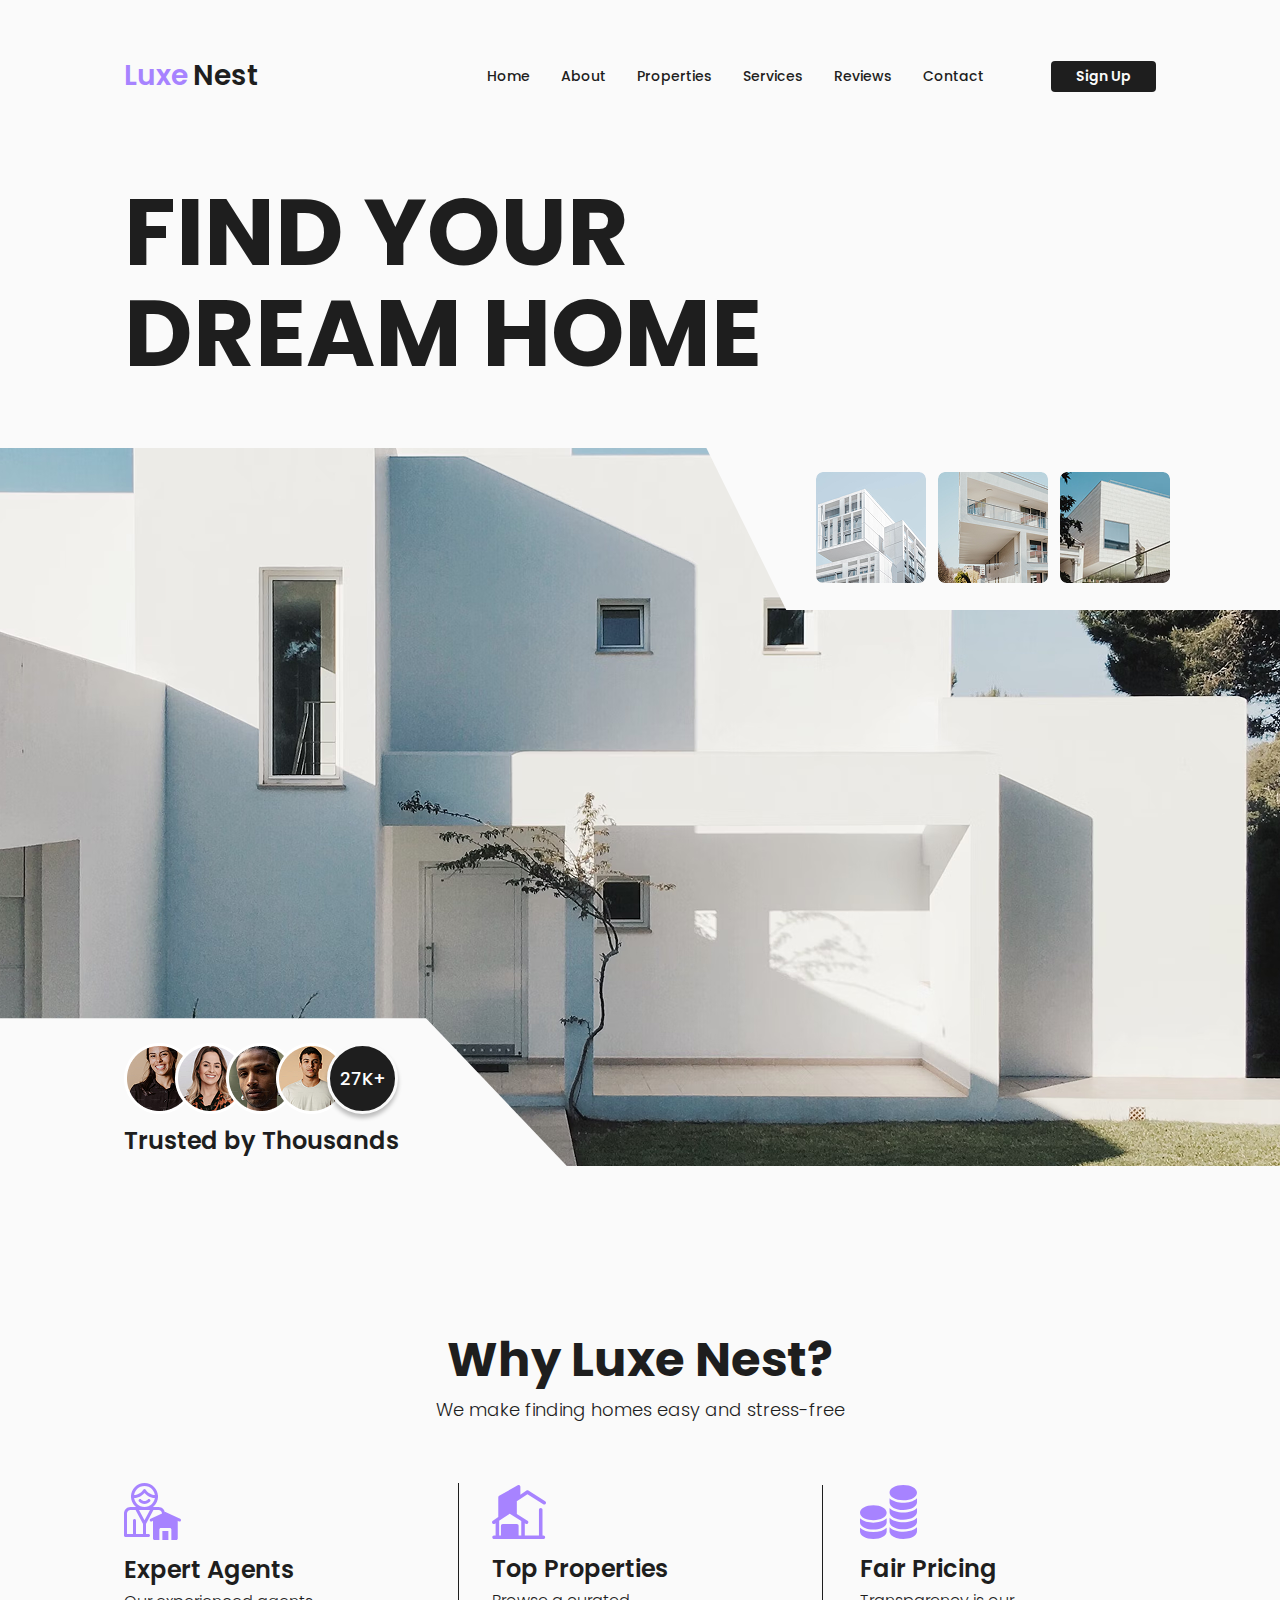
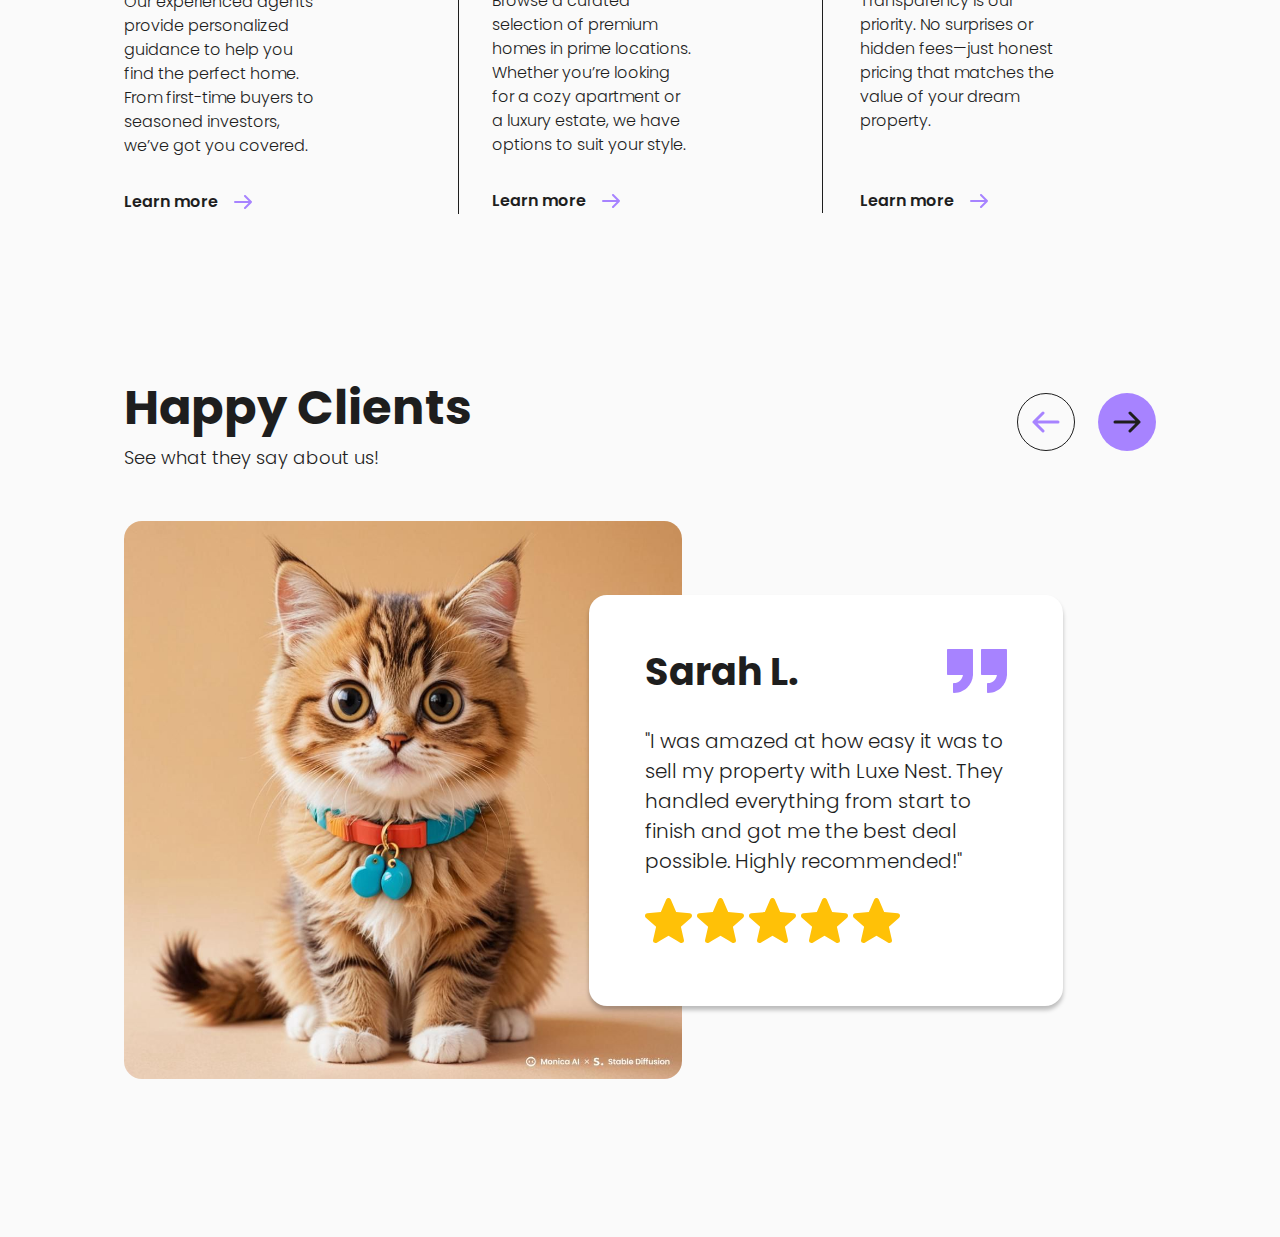
<file: luxe_nest/index.html>
<!DOCTYPE html>
<html lang="en">
<head>
    <meta charset="UTF-8">
    <meta name="viewport" content="width=device-width, user-scalable=no, initial-scale=1.0, maximum-scale=1.0, minimum-scale=1.0">
    <title>Luxe Nest</title>
    <link rel="stylesheet" href="./styles/style.css">
    <script src="./index.js" defer></script>
</head>
<body>
    <header class="header">
        <div class="header__inner container">
            <button class="header__burger-button button__burger-menu burger-button visible-mobile" type="menu"
            onclick="mobileOverlay.showModal()">
                <span class="visually-hidden">Open Navigation Menu</span>
            </button>

            <div class="header__logo">
                <span class="header__logo-text header__logo-text--purple">Luxe</span>
                <span class="header__logo-text header__logo-text--dark">Nest</span>
            </div>

            <button class="header__menu-button button button--header visible-mobile" type="button">
                <span>Sign Up</span>
            </button>
            <nav class="header__menu hidden-mobile" >
                <ul class="header__menu-list">
                    <li class="header__menu-item">
                        <a href="#hero" class="header__menu-link">
                            Home
                        </a>
                    </li>
                    <li class="header__menu-item">
                        <a href="#" class="header__menu-link">
                            About
                        </a>
                    </li>
                    <li class="header__menu-item">
                        <a href="#advantages" class="header__menu-link">
                            Properties
                        </a>
                    </li>
                    <li class="header__menu-item">
                        <a href="#" class="header__menu-link">
                            Services
                        </a>
                    </li>
                    <li class="header__menu-item">
                        <a href="#reviews" class="header__menu-link">
                            Reviews
                        </a>
                    </li>
                    <li class="header__menu-item">
                        <a href="#" class="header__menu-link">
                            Contact
                        </a>
                    </li>
                </ul>
                <button class="header__menu-button button button--header" type="button">
                    <span>Sign Up</span>
                </button>
            </nav>
            
            
        </div>
    </header>
    
    <section class="section">
        <div class="hero">
            <div class="hero__header container">
                <h1 id="hero" class="hero__title">Find Your Dream Home</h1>
            </div>
            <div class="hero__body">
                <div class="hero__body-start">
                    <div class="hero__body-start-inner">
                        <img src="./images/hero/start-1.png" alt="House" class="hero__body-start-image" width="110" height="111" loading="lazy">
                        <img src="./images/hero/start-2.png" alt="House" class="hero__body-start-image" width="110" height="111" loading="lazy">
                        <img src="./images/hero/start-3.png" alt="House" class="hero__body-start-image" width="110" height="111" loading="lazy">
                    </div>
                </div>
                <div class="hero__body-end">
                    <div class="hero__body-end-inner">
                        <div class="hero__body-end-images">
                            <img src="./images/hero/end-1.png" alt="People" class="hero__body-end-image" width="71" height="71" loading="lazy">
                            <img src="./images/hero/end-2.png" alt="People" class="hero__body-end-image" width="71" height="71" loading="lazy">
                            <img src="./images/hero/end-3.png" alt="People" class="hero__body-end-image" width="71" height="71" loading="lazy">
                            <img src="./images/hero/end-4.png" alt="People" class="hero__body-end-image" width="71" height="71" loading="lazy">
                            <div class="hero__body-end-circle hero__body-end-image hidden-mobile">
                                <span class="hero__body-end-circle-text hidden-mobile">27K+</span>
                            </div>
                        </div>
                        <div class="hero__body-end-content hidden-mobile">
                            <h4 class="hero__body-end-title hidden-mobile">Trusted by Thousands</h4>
                        </div>
                    </div>
                </div>

            </div>
        </div>
    </section>

    <section class="section container">
        <div class="advantages">
            <div class="advantages__header">
                <h2 id="advantages" class="advantages__title">
                    Why Luxe Nest?
                </h2>
                <div class="advantages__description">
                    <p>
                        We make finding homes easy and stress-free
                    </p>
                </div>
            </div>
            <div class="advantages__body">
                <ul class="advantages__list">
                    <li class="advantages__item">
                        <svg class="advantages__item-icon" width="57" height="57" viewBox="0 0 57 57" fill="none" xmlns="http://www.w3.org/2000/svg">
                            <path class="advantages__item-icon" d="M20.5 27C13.0561 27 7 20.9443 7 13.5C7 6.05566 13.0561 0 20.5 0C27.9438 0 34 6.05566 34 13.5C34 20.9443 27.9438 27 20.5 27ZM20.5 3C14.7105 3 10 7.70996 10 13.5C10 19.29 14.7105 24 20.5 24C26.2896 24 31 19.29 31 13.5C31 7.70996 26.2896 3 20.5 3Z" fill="#A783FF"/>
                            <path class="advantages__item-icon" d="M24.5 54H1.5C0.67139 54 0 53.3281 0 52.5V30.5C0 26.916 2.91602 24 6.5 24H34.5C38.084 24 41 26.916 41 30.5V31.3604C41 32.1885 40.3281 32.8604 39.5 32.8604C38.6719 32.8604 38 32.1885 38 31.3604V30.5C38 28.5703 36.4297 27 34.5 27H6.5C4.57031 27 3 28.5703 3 30.5V51H24.5C25.3286 51 26 51.6719 26 52.5C26 53.3281 25.3286 54 24.5 54Z" fill="#A783FF"/>
                            <path class="advantages__item-icon" d="M20.5 54C19.6714 54 19 53.3281 19 52.5V40.5C19 39.6719 19.6714 39 20.5 39C21.3286 39 22 39.6719 22 40.5V52.5C22 53.3281 21.3286 54 20.5 54ZM31.541 15.0508C29.3613 15.0508 24.5581 14.4697 20.5 9.90527C15.1821 15.8867 8.58741 15.0264 8.2881 14.9853C7.46779 14.8682 6.89796 14.1084 7.01515 13.2881C7.13185 12.4707 7.88917 11.9092 8.7046 12.0137C8.96778 12.0479 14.9072 12.749 19.2793 6.62793C19.8428 5.84082 21.1572 5.84082 21.7207 6.62793C26.0952 12.7539 32.044 12.0459 32.2959 12.0137C33.1084 11.9023 33.8692 12.4795 33.9815 13.2969C34.0938 14.1143 33.5293 14.8682 32.7119 14.9853C32.6416 14.9951 32.2168 15.0508 31.541 15.0508ZM20.5 21C18.3784 21 16.3443 20.0898 14.9199 18.5019C14.3667 17.8848 14.4185 16.9365 15.0352 16.3838C15.6509 15.8311 16.5996 15.8809 17.1533 16.4981C18.0093 17.4531 19.229 18 20.5 18C21.771 18 22.9907 17.4531 23.8467 16.4981C24.3999 15.8809 25.3486 15.8311 25.9648 16.3838C26.5815 16.9365 26.6333 17.8848 26.0801 18.5019C24.6558 20.0898 22.6216 21 20.5 21ZM10.5 54C9.6714 54 9.00001 53.3281 9.00001 52.5V37.5C9.00001 36.6719 9.6714 36 10.5 36C11.3286 36 12 36.6719 12 37.5V52.5C12 53.3281 11.3286 54 10.5 54Z" fill="#A783FF"/>
                            <path class="advantages__item-icon" d="M20.5 41.9999C19.9458 41.9999 19.437 41.6943 19.1763 41.206L11.1763 26.206C10.7866 25.4745 11.063 24.5663 11.794 24.1767C12.5264 23.7851 13.4341 24.0644 13.8237 24.7939L20.5 37.3124L27.1763 24.7939C27.5659 24.0634 28.4727 23.7851 29.2061 24.1767C29.9365 24.5663 30.2139 25.4745 29.8233 26.206L21.8238 41.206C21.563 41.6943 21.0542 41.9999 20.5 41.9999Z" fill="#A783FF"/>
                            <path class="advantages__item-icon" d="M44.369 48H38.369V57H44.369V48Z" fill="#A783FF"/>
                            <path class="advantages__item-icon" d="M56.127 35.6592L41.998 29.1387C41.5996 28.9531 41.1387 28.9531 40.7402 29.1387L26.6123 35.6592C25.8599 36.0049 25.5303 36.8955 25.8765 37.6484C26.2227 38.4014 27.1118 38.7324 27.8662 38.3838L29 37.8605V55.5C29 56.3281 29.6719 57 30.5 57H35.3691V46.5C35.3691 45.6719 36.041 45 36.8691 45H45.8691C46.6973 45 47.3691 45.6719 47.3691 46.5V57H52.2393C53.0674 57 53.7393 56.3281 53.7393 55.5V37.8606L54.8731 38.3838C55.0762 38.4776 55.2891 38.5215 55.499 38.5215C56.0664 38.5215 56.6104 38.1983 56.8623 37.6485C57.209 36.8955 56.8799 36.0049 56.127 35.6592Z" fill="#A783FF"/>
                        </svg>
                        <h4 class="advantages__item-title">Expert Agents</h4> 
                        <div class="advantages__item-description">
                            <p>Our experienced agents provide personalized guidance to help you find the perfect home. From first-time buyers to seasoned investors, we’ve got you covered.</p>
                        </div>
                        <a href="#" class="advantages__item-link">
                            <span>Learn more</span>
                            <svg width="18" height="14" viewBox="0 0 18 14" fill="none" xmlns="http://www.w3.org/2000/svg">
                                <path d="M1 7H17M17 7L11 1M17 7L11 13" stroke="#A783FF" stroke-width="2" stroke-linecap="round" stroke-linejoin="round"/>
                            </svg>  
                        </a>
                    </li>
                    <li class="advantages__item">
                        <svg class="advantages__item-icon" width="54" height="54" viewBox="0 0 54 54" fill="none" xmlns="http://www.w3.org/2000/svg">
                            <path class="advantages__item-icon" d="M53.2039 16.2138L36.4014 5.59222C36.1145 5.40556 35.7797 5.30621 35.4375 5.30621C35.0953 5.30621 34.7604 5.40556 34.4735 5.59222L28.3804 9.68152V1.77731C28.3817 1.46596 28.3008 1.1598 28.1461 0.889706C27.9914 0.619611 27.7682 0.395137 27.4991 0.23893C27.2301 0.082723 26.9246 0.000308453 26.6135 8.64157e-07C26.3024 -0.000306725 25.9968 0.0815035 25.7274 0.237178L7.15625 10.8587C6.88635 11.0147 6.66241 11.2393 6.50711 11.5098C6.35181 11.7802 6.27068 12.0869 6.27191 12.3989V32.1019L0.868593 35.7132C0.661543 35.8357 0.481634 35.9992 0.339868 36.1937C0.198102 36.3882 0.0974573 36.6096 0.0440882 36.8443C-0.00928093 37.079 -0.014253 37.3222 0.0294759 37.5589C0.0732048 37.7957 0.164716 38.021 0.298413 38.2211C0.432111 38.4212 0.605186 38.5919 0.807055 38.7228C1.00892 38.8537 1.23535 38.942 1.47247 38.9823C1.7096 39.0227 1.95246 39.0141 2.18619 38.9573C2.41991 38.9005 2.63961 38.7965 2.83183 38.6518L3.61889 38.1296V50.4595H2.04477C1.57568 50.4595 1.12581 50.646 0.79412 50.978C0.462428 51.31 0.276085 51.7602 0.276085 52.2297C0.276085 52.6992 0.462428 53.1495 0.79412 53.4815C1.12581 53.8135 1.57568 54 2.04477 54H51.3733C51.8424 54 52.2922 53.8135 52.6239 53.4815C52.9556 53.1495 53.142 52.6992 53.142 52.2297C53.142 51.7602 52.9556 51.31 52.6239 50.978C52.2922 50.646 51.8424 50.4595 51.3733 50.4595H50.4889V24.7907C50.4889 24.3212 50.3026 23.8709 49.9709 23.5389C49.6392 23.2069 49.1893 23.0204 48.7203 23.0204C48.2512 23.0204 47.8013 23.2069 47.4696 23.5389C47.1379 23.8709 46.9516 24.3212 46.9516 24.7907V50.4595H32.8021V38.1562L33.6246 38.6784C34.0209 38.9296 34.5008 39.0129 34.9585 38.91C35.4162 38.807 35.8144 38.5263 36.0653 38.1296C36.3163 37.7329 36.3995 37.2526 36.2967 36.7945C36.1939 36.3363 35.9134 35.9378 35.5171 35.6867L24.8431 28.942V16.8245C24.8425 16.6626 24.8186 16.5017 24.7723 16.3466L35.4552 9.1947L51.2848 19.2055C51.6812 19.4567 52.1611 19.54 52.6188 19.4371C53.0765 19.3342 53.4747 19.0535 53.7256 18.6567C53.9766 18.26 54.0598 17.7798 53.957 17.3216C53.8542 16.8635 53.5737 16.465 53.1773 16.2138H53.2039ZM29.2648 36.2974V50.4595H26.6117V40.723C26.6117 40.2535 26.4254 39.8033 26.0937 39.4713C25.762 39.1393 25.3121 38.9528 24.8431 38.9528H10.6936C10.2245 38.9528 9.77466 39.1393 9.44297 39.4713C9.11128 39.8033 8.92494 40.2535 8.92494 40.723V50.4595H7.15625V36.2974C7.15566 36.1355 7.13183 35.9745 7.08551 35.8194L17.7683 28.6676L29.2648 35.9433C29.2512 36.061 29.2512 36.1798 29.2648 36.2974Z" fill="#A783FF"/>
                        </svg> 
                        <h4 class="advantages__item-title">Top Properties</h4> 
                        <div class="advantages__item-description">
                            <p>Browse a curated selection of premium homes in prime locations. Whether you’re looking for a cozy apartment or a luxury estate, we have options to suit your style.</p>
                        </div>
                        <a href="#" class="advantages__item-link">
                            <span>Learn more</span>
                            <svg width="18" height="14" viewBox="0 0 18 14" fill="none" xmlns="http://www.w3.org/2000/svg">
                                <path d="M1 7H17M17 7L11 1M17 7L11 13" stroke="#A783FF" stroke-width="2" stroke-linecap="round" stroke-linejoin="round"/>
                            </svg>  
                        </a>
                    </li>
                    <li class="advantages__item">
                        <svg class="advantages__item-icon" width="57" height="54" viewBox="0 0 57 54" fill="none" xmlns="http://www.w3.org/2000/svg">
                            <path class="advantages__item-icon" d="M43.2635 54C38.1996 54 33.7591 52.6112 31.3262 50.2414C31.2295 50.1444 31.132 50.0475 31.0297 49.9336C31.0295 49.9334 31.03 49.9338 31.0297 49.9336C30.4425 49.3028 30.029 48.6136 29.7865 47.8448C29.6635 47.4991 29.5882 47.1373 29.5538 46.7461V42.3111C32.3513 45.0881 37.2766 46.8238 43.255 46.8238C43.256 46.8238 43.257 46.8238 43.257 46.8238C43.2591 46.8238 43.26 46.8238 43.2611 46.8238C47.3417 46.8238 50.9342 46.017 53.6973 44.6247C53.7198 44.6134 53.7448 44.6041 53.7671 44.5927C53.9452 44.5018 54.1067 44.3999 54.2777 44.3042C55.3269 43.7174 56.2436 43.0443 57 42.2907V46.3224C56.9976 47.3896 56.6399 48.3912 55.9951 49.2983C53.9926 52.1111 49.1786 54 43.2635 54ZM29.5538 13.3733C32.8918 16.6829 38.581 17.8232 43.2647 17.8232C48.0082 17.8232 53.656 16.6251 57 13.2955V17.3322C57 17.3343 56.9988 17.3361 56.9988 17.3382C56.9988 21.7145 51.0924 25.0145 43.2611 25.0145C35.5269 25.0145 29.6837 21.7858 29.5538 17.4825V13.3733ZM57 36.6516C56.9999 36.6558 56.9976 36.6594 56.9976 36.6637C56.9976 36.9369 56.9745 37.2059 56.9293 37.4702C56.9186 37.5327 56.8951 37.5923 56.8819 37.6543C56.8397 37.8534 56.7963 38.0523 56.7292 38.2455C56.1134 40.0177 54.4718 41.5325 52.1355 42.6083C52.1235 42.614 52.1129 42.6203 52.1008 42.6259C51.9367 42.7009 51.7588 42.7667 51.588 42.8374C51.4076 42.9119 51.2339 42.991 51.0463 43.0606L51.0443 43.0612C48.8592 43.8708 46.1939 44.3342 43.258 44.3345C35.5256 44.3335 29.6837 41.1052 29.5539 36.8025V32.6495C32.3522 35.4284 37.2798 37.1656 43.2611 37.1656C49.2609 37.1656 54.2014 35.421 57 32.632L57 36.6516ZM43.2647 0C51.0887 0 56.9878 3.29577 56.9878 7.68607C56.9683 12.046 51.068 15.3338 43.2647 15.3338C35.4846 15.3338 29.7183 12.1943 29.5526 7.86838C29.5514 7.82706 29.5477 7.70795 29.5417 7.66662C29.5417 3.29577 35.4407 0 43.2647 0ZM43.2611 27.5038C49.2609 27.5038 54.2014 25.7592 57 22.9702V26.994C57 26.9961 56.9988 26.9979 56.9988 27C56.9988 31.3763 51.0924 34.6763 43.2611 34.6763C35.5269 34.6763 29.6837 31.4477 29.5538 27.1443V22.9876C32.3521 25.7666 37.2798 27.5038 43.2611 27.5038ZM13.3357 20.2875C20.9392 20.2875 26.6725 23.4818 26.6725 27.7275C26.6628 31.9652 20.9294 35.1613 13.3357 35.1613C7.71484 35.1613 0.011989 32.9369 1.24925e-05 27.7177C1.69425e-08 23.4818 5.73339 20.2875 13.3357 20.2875ZM13.3357 37.6506C17.8831 37.6506 23.4286 36.4731 26.6725 33.2956V37.1695C26.6463 41.3995 20.9266 44.5855 13.3454 44.5855C5.75326 44.5855 0.0262734 41.3995 0 37.1695V33.2956C3.25619 36.4952 8.77869 37.6506 13.3357 37.6506ZM13.3454 47.0748C19.1447 47.0748 23.9322 45.4006 26.6725 42.7156V46.5582C26.6616 50.8009 20.9294 54 13.3381 54C5.74679 54 0.0146212 50.8009 0.00365524 46.5613V46.5479H0V42.7126C2.74288 45.3992 7.53702 47.0748 13.3454 47.0748Z" fill="#A783FF"/>
                        </svg>    
                        <h4 class="advantages__item-title">Fair Pricing</h4> 
                        <div class="advantages__item-description advantages__item-description--last">
                            <p>Transparency is our priority. No surprises or hidden fees—just honest pricing that matches the value of your dream property.</p>
                        </div>
                        <a href="#" class="advantages__item-link">
                            <span>Learn more</span>
                            <svg width="18" height="14" viewBox="0 0 18 14" fill="none" xmlns="http://www.w3.org/2000/svg">
                                <path d="M1 7H17M17 7L11 1M17 7L11 13" stroke="#A783FF" stroke-width="2" stroke-linecap="round" stroke-linejoin="round"/>
                            </svg>  
                        </a>
                    </li>
                </ul>
            </div>
        </div>
    </section>

    <section class="section container">
        <div class="reviews">
            <div class="reviews__header">
                <div class="reviews__header-text">
                    <h2 id="reviews" class="reviews__title">Happy Clients</h2>
                    <div class="reviews__description">
                        <p>See what they say about us!</p>
                    </div>
                </div>
                <div class="reviews__header-buttons">
                    <div class="reviews__header-button-left">
                        <svg class="reviews__header-buttons-left" width="28" height="22" viewBox="0 0 28 22" fill="#A783FF" xmlns="http://www.w3.org/2000/svg">
                            <path d="M26 11H2M2 11L11 2M2 11L11 20" stroke="#A783FF" stroke-width="3" stroke-linecap="round" stroke-linejoin="round"/>
                        </svg> 
                    </div>
                    <div class="reviews__header-button-right">
                        <svg class="reviews__header-buttons-right" width="28" height="22" viewBox="0 0 28 22" fill="#1E1E1E" xmlns="http://www.w3.org/2000/svg">
                            <path d="M2 11H26M26 11L17 2M26 11L17 20" stroke="#1E1E1E" stroke-width="3" stroke-linecap="round" stroke-linejoin="round"/>
                        </svg>
                    </div>
                </div>
            </div>
            <div class="reviews__body">
                <img src="./images/1.png" alt="client" class="reviews__image" width="578" height="558" loading="lazy">
                <div class="review-block">
                    <div class="review-block__header">
                        <h3 class="review-block__title">
                            Sarah L.
                        </h3>
                        <svg class="review-block__icon" width="60" height="44" viewBox="0 0 60 44" fill="none" xmlns="http://www.w3.org/2000/svg">
                            <path class="review-block__icon" fill-rule="evenodd" clip-rule="evenodd" d="M0.997003 26C0.447004 26 1.61304e-06 25.549 1.6613e-06 24.997L3.75892e-06 1.00299C3.80726e-06 0.449992 0.450005 -5.20603e-06 1.002 -5.15777e-06L24.972 -3.06225e-06C25.2379 0.000527204 25.4927 0.10637 25.6806 0.294354C25.8686 0.482339 25.9745 0.737145 25.975 1.003L26 26C25.454 36.029 17.158 44 7 44L6.997 44C6.447 44 6 43.544 6 43.005L6 34.995C6.00132 34.7312 6.10685 34.4785 6.29359 34.2922C6.48034 34.1058 6.73317 34.0008 6.997 34L7 34C9.21386 34 11.3501 33.184 13.0002 31.7082C14.6504 30.2323 15.6988 28.2001 15.945 26L0.997003 26ZM34.997 26C34.447 26 34 25.549 34 24.997L34 1.003C34 0.449995 34.45 -2.23365e-06 35.002 -2.18539e-06L58.972 -8.98706e-08C59.2379 0.000530176 59.4927 0.106373 59.6806 0.294357C59.8686 0.482342 59.9745 0.737148 59.975 1.003L60 26C59.454 36.029 51.158 44 41 44L40.997 44C40.447 44 40 43.544 40 43.005L40 34.995C40.0013 34.7312 40.1068 34.4785 40.2936 34.2922C40.4803 34.1058 40.7332 34.0008 40.997 34L41 34C43.2139 34 45.3501 33.184 47.0002 31.7082C48.6504 30.2324 49.6988 28.2001 49.945 26L34.997 26Z" fill="#A783FF"/>
                        </svg>  
                    </div>
                    <div class="review-block__body">
                        <div class="review-block__description">
                            <p>"I was amazed at how easy it was to sell my property with Luxe Nest. They handled everything from start to finish and got me the best deal possible. Highly recommended!"</p>
                        </div>
                        <div class="review-block__stars">
                            <svg class="review-block__stars-icon" width="47" height="45" viewBox="0 0 47 45" fill="none" xmlns="http://www.w3.org/2000/svg">
                                <path class="review-block__stars-icon" d="M46.8774 17.0051C46.7271 16.5398 46.4431 16.1289 46.0608 15.8237C45.6785 15.5186 45.2147 15.3326 44.7273 15.289L31.163 14.0582L25.7995 1.51311C25.6068 1.06385 25.2864 0.681003 24.8779 0.41203C24.4695 0.143056 23.9911 -0.000208126 23.5019 2.26936e-07C23.0128 0.00020858 22.5345 0.143881 22.1263 0.413202C21.7181 0.682523 21.398 1.06565 21.2056 1.51507L15.8422 14.0582L2.27586 15.289C1.78803 15.3323 1.32372 15.518 0.940711 15.823C0.557706 16.128 0.272924 16.5388 0.121815 17.0043C-0.0292942 17.4699 -0.0400572 17.9695 0.0908657 18.4411C0.221789 18.9127 0.488615 19.3354 0.858132 19.6566L11.1112 28.6422L8.08775 41.9504C7.97904 42.4268 8.01272 42.9246 8.1846 43.3821C8.35648 43.8395 8.659 44.2365 9.05461 44.5236C9.45022 44.8108 9.92152 44.9756 10.41 44.9975C10.8985 45.0194 11.3827 44.8975 11.8024 44.6469L23.5026 37.6591L35.1988 44.6469C35.6187 44.8971 36.1029 45.0188 36.5913 44.9967C37.0797 44.9747 37.551 44.81 37.9466 44.5229C38.3422 44.2359 38.6449 43.8391 38.8171 43.3819C38.9893 42.9246 39.0235 42.4269 38.9154 41.9504L35.892 28.6422L46.145 19.6585C46.8989 18.9991 47.1868 17.9581 46.8774 17.0051Z" fill="#FFC107"/>
                            </svg>
                            <svg class="review-block__stars-icon" width="47" height="45" viewBox="0 0 47 45" fill="none" xmlns="http://www.w3.org/2000/svg">
                                <path class="review-block__stars-icon" d="M46.8774 17.0051C46.7271 16.5398 46.4431 16.1289 46.0608 15.8237C45.6785 15.5186 45.2147 15.3326 44.7273 15.289L31.163 14.0582L25.7995 1.51311C25.6068 1.06385 25.2864 0.681003 24.8779 0.41203C24.4695 0.143056 23.9911 -0.000208126 23.5019 2.26936e-07C23.0128 0.00020858 22.5345 0.143881 22.1263 0.413202C21.7181 0.682523 21.398 1.06565 21.2056 1.51507L15.8422 14.0582L2.27586 15.289C1.78803 15.3323 1.32372 15.518 0.940711 15.823C0.557706 16.128 0.272924 16.5388 0.121815 17.0043C-0.0292942 17.4699 -0.0400572 17.9695 0.0908657 18.4411C0.221789 18.9127 0.488615 19.3354 0.858132 19.6566L11.1112 28.6422L8.08775 41.9504C7.97904 42.4268 8.01272 42.9246 8.1846 43.3821C8.35648 43.8395 8.659 44.2365 9.05461 44.5236C9.45022 44.8108 9.92152 44.9756 10.41 44.9975C10.8985 45.0194 11.3827 44.8975 11.8024 44.6469L23.5026 37.6591L35.1988 44.6469C35.6187 44.8971 36.1029 45.0188 36.5913 44.9967C37.0797 44.9747 37.551 44.81 37.9466 44.5229C38.3422 44.2359 38.6449 43.8391 38.8171 43.3819C38.9893 42.9246 39.0235 42.4269 38.9154 41.9504L35.892 28.6422L46.145 19.6585C46.8989 18.9991 47.1868 17.9581 46.8774 17.0051Z" fill="#FFC107"/>
                            </svg>
                            <svg class="review-block__stars-icon" width="47" height="45" viewBox="0 0 47 45" fill="none" xmlns="http://www.w3.org/2000/svg">
                                <path class="review-block__stars-icon" d="M46.8774 17.0051C46.7271 16.5398 46.4431 16.1289 46.0608 15.8237C45.6785 15.5186 45.2147 15.3326 44.7273 15.289L31.163 14.0582L25.7995 1.51311C25.6068 1.06385 25.2864 0.681003 24.8779 0.41203C24.4695 0.143056 23.9911 -0.000208126 23.5019 2.26936e-07C23.0128 0.00020858 22.5345 0.143881 22.1263 0.413202C21.7181 0.682523 21.398 1.06565 21.2056 1.51507L15.8422 14.0582L2.27586 15.289C1.78803 15.3323 1.32372 15.518 0.940711 15.823C0.557706 16.128 0.272924 16.5388 0.121815 17.0043C-0.0292942 17.4699 -0.0400572 17.9695 0.0908657 18.4411C0.221789 18.9127 0.488615 19.3354 0.858132 19.6566L11.1112 28.6422L8.08775 41.9504C7.97904 42.4268 8.01272 42.9246 8.1846 43.3821C8.35648 43.8395 8.659 44.2365 9.05461 44.5236C9.45022 44.8108 9.92152 44.9756 10.41 44.9975C10.8985 45.0194 11.3827 44.8975 11.8024 44.6469L23.5026 37.6591L35.1988 44.6469C35.6187 44.8971 36.1029 45.0188 36.5913 44.9967C37.0797 44.9747 37.551 44.81 37.9466 44.5229C38.3422 44.2359 38.6449 43.8391 38.8171 43.3819C38.9893 42.9246 39.0235 42.4269 38.9154 41.9504L35.892 28.6422L46.145 19.6585C46.8989 18.9991 47.1868 17.9581 46.8774 17.0051Z" fill="#FFC107"/>
                            </svg>
                            <svg class="review-block__stars-icon" width="47" height="45" viewBox="0 0 47 45" fill="none" xmlns="http://www.w3.org/2000/svg">
                                <path class="review-block__stars-icon" d="M46.8774 17.0051C46.7271 16.5398 46.4431 16.1289 46.0608 15.8237C45.6785 15.5186 45.2147 15.3326 44.7273 15.289L31.163 14.0582L25.7995 1.51311C25.6068 1.06385 25.2864 0.681003 24.8779 0.41203C24.4695 0.143056 23.9911 -0.000208126 23.5019 2.26936e-07C23.0128 0.00020858 22.5345 0.143881 22.1263 0.413202C21.7181 0.682523 21.398 1.06565 21.2056 1.51507L15.8422 14.0582L2.27586 15.289C1.78803 15.3323 1.32372 15.518 0.940711 15.823C0.557706 16.128 0.272924 16.5388 0.121815 17.0043C-0.0292942 17.4699 -0.0400572 17.9695 0.0908657 18.4411C0.221789 18.9127 0.488615 19.3354 0.858132 19.6566L11.1112 28.6422L8.08775 41.9504C7.97904 42.4268 8.01272 42.9246 8.1846 43.3821C8.35648 43.8395 8.659 44.2365 9.05461 44.5236C9.45022 44.8108 9.92152 44.9756 10.41 44.9975C10.8985 45.0194 11.3827 44.8975 11.8024 44.6469L23.5026 37.6591L35.1988 44.6469C35.6187 44.8971 36.1029 45.0188 36.5913 44.9967C37.0797 44.9747 37.551 44.81 37.9466 44.5229C38.3422 44.2359 38.6449 43.8391 38.8171 43.3819C38.9893 42.9246 39.0235 42.4269 38.9154 41.9504L35.892 28.6422L46.145 19.6585C46.8989 18.9991 47.1868 17.9581 46.8774 17.0051Z" fill="#FFC107"/>
                            </svg>
                            <svg class="review-block__stars-icon" width="47" height="45" viewBox="0 0 47 45" fill="none" xmlns="http://www.w3.org/2000/svg">
                                <path class="review-block__stars-icon" d="M46.8774 17.0051C46.7271 16.5398 46.4431 16.1289 46.0608 15.8237C45.6785 15.5186 45.2147 15.3326 44.7273 15.289L31.163 14.0582L25.7995 1.51311C25.6068 1.06385 25.2864 0.681003 24.8779 0.41203C24.4695 0.143056 23.9911 -0.000208126 23.5019 2.26936e-07C23.0128 0.00020858 22.5345 0.143881 22.1263 0.413202C21.7181 0.682523 21.398 1.06565 21.2056 1.51507L15.8422 14.0582L2.27586 15.289C1.78803 15.3323 1.32372 15.518 0.940711 15.823C0.557706 16.128 0.272924 16.5388 0.121815 17.0043C-0.0292942 17.4699 -0.0400572 17.9695 0.0908657 18.4411C0.221789 18.9127 0.488615 19.3354 0.858132 19.6566L11.1112 28.6422L8.08775 41.9504C7.97904 42.4268 8.01272 42.9246 8.1846 43.3821C8.35648 43.8395 8.659 44.2365 9.05461 44.5236C9.45022 44.8108 9.92152 44.9756 10.41 44.9975C10.8985 45.0194 11.3827 44.8975 11.8024 44.6469L23.5026 37.6591L35.1988 44.6469C35.6187 44.8971 36.1029 45.0188 36.5913 44.9967C37.0797 44.9747 37.551 44.81 37.9466 44.5229C38.3422 44.2359 38.6449 43.8391 38.8171 43.3819C38.9893 42.9246 39.0235 42.4269 38.9154 41.9504L35.892 28.6422L46.145 19.6585C46.8989 18.9991 47.1868 17.9581 46.8774 17.0051Z" fill="#FFC107"/>
                            </svg>
                        </div>
                    </div>
                </div>
            </div>
        </div>
    </section>

    <dialog class="mobile-overlay visible-mobile" id="mobileOverlay">
        <form class="mobile-overlay__close-button-wrapper" method="dialog">
            <button class="mobile-overlay__close-button cross-button" type="submit">
                <span class="visually-hidden">Close Navigation Menu</span>
            </button>
        </form>
        <div class="mobile-overlay__body">
            <ul class="mobile-overlay__list">
                <li class="mobile-overlay__item">
                    <a href="#hero" class="mobile-overlay__link">
                        Home
                    </a>
                </li>
                <li class="mobile-overlay__item">
                    <a href="#" class="mobile-overlay__link">
                        About
                    </a>
                </li>
                <li class="mobile-overlay__item">
                    <a href="#advantages" class="mobile-overlay__link">
                        Properties
                    </a>
                </li>
                <li class="mobile-overlay__item">
                    <a href="#" class="mobile-overlay__link">
                        Services
                    </a>
                </li>
                <li class="mobile-overlay__item">
                    <a href="#reviews" class="mobile-overlay__link">
                        Reviews
                    </a>
                </li>
                <li class="mobile-overlay__item">
                    <a href="#" class="mobile-overlay__link">
                        Contact
                    </a>
                </li>
            </ul>
        </div>
    </dialog>
</body>
</html>
</file>
<file: luxe_nest/styles/style.css>
@charset "UTF-8";
/**
  Нормализация блочной модели
 */
*,
*::before,
*::after {
  box-sizing: border-box;
}

/**
  Убираем внутренние отступы слева тегам списков,
  у которых есть атрибут class
 */
:where(ul, ol):where([class]) {
  padding-left: 0;
}

/**
  Убираем внешние отступы body и двум другим тегам,
  у которых есть атрибут class
 */
body,
:where(blockquote, figure):where([class]) {
  margin: 0;
}

/**
  Убираем внешние отступы вертикали нужным тегам,
  у которых есть атрибут class
 */
:where(h1,
h2,
h3,
h4,
h5,
h6,
p,
ul,
ol,
dl):where([class]) {
  margin-block: 0;
}

:where(dd[class]) {
  margin-left: 0;
}

:where(fieldset[class]) {
  margin-left: 0;
  padding: 0;
  border: none;
}

/**
  Убираем стандартный маркер маркированному списку,
  у которого есть атрибут class
 */
:where(ul[class]) {
  list-style: none;
}

/**
  Обнуляем вертикальные внешние отступы параграфа,
  объявляем локальную переменную для внешнего отступа вниз,
  чтобы избежать взаимодействие с более сложным селектором
 */
p {
  --paragraphMarginBottom: 24px;
  margin-block: 0;
}

/**
  Внешний отступ вниз для параграфа без атрибута class,
  который расположен не последним среди своих соседних элементов
 */
p:where(:not([class]):not(:last-child)) {
  margin-bottom: var(--paragraphMarginBottom);
}

/**
  Упрощаем работу с изображениями
 */
img {
  display: block;
  max-width: 100%;
}

/**
  Наследуем свойства шрифт для полей ввода
 */
input,
textarea,
select,
button {
  font: inherit;
}

html {
  /**
    Пригодится в большинстве ситуаций
    (когда, например, нужно будет "прижать" футер к низу сайта)
   */
  height: 100%;
  /**
    Плавный скролл
   */
  scroll-behavior: smooth;
  scroll-padding-top: 70px;
  overflow-x: hidden;
}

body {
  /**
    Пригодится в большинстве ситуаций
    (когда, например, нужно будет "прижать" футер к низу сайта)
   */
  min-height: 100%;
  /**
    Унифицированный интерлиньяж
   */
  line-height: 1.5;
}

/**
  Приводим к единому цвету svg-элементы
 */
/**
  Чиним баг задержки смены цвета при взаимодействии с svg-элементами
 */
svg * {
  transition-property: fill, stroke;
}

/**
  Удаляем все анимации и переходы для людей,
  которые предпочитают их не использовать
 */
@media (prefers-reduced-motion: reduce) {
  * {
    animation-duration: 0.01ms !important;
    animation-iteration-count: 1 !important;
    transition-duration: 0.01ms !important;
    scroll-behavior: auto !important;
  }
}
@font-face {
  font-family: "Poppins";
  src: url("../fonts/Poppins-Light.woff2") format("woff2");
  font-weight: 300;
  font-style: normal;
  font-display: swap;
}
@font-face {
  font-family: "Poppins";
  src: url("../fonts/Poppins-Medium.woff2") format("woff2");
  font-weight: 500;
  font-style: normal;
  font-display: swap;
}
@font-face {
  font-family: "Poppins";
  src: url("../fonts/Poppins-SemiBold.woff2") format("woff2");
  font-weight: 600;
  font-style: normal;
  font-display: swap;
}
@font-face {
  font-family: "Poppins";
  src: url("../fonts/Poppins-Bold.woff2") format("woff2");
  font-weight: 700;
  font-style: normal;
  font-display: swap;
}
:root {
  --color-dark: #1E1E1E;
  --color-light: #FAFAFA;
  --color-purple: #A783FF;
  --color-light-alt: #fff;
  --border: 1px solid var(--color-dark);
  --border-radius: 18px;
  --border-radius-small: 4px;
  --border-radius-large: 45px;
  --box-shadow: 0 4px 4px 0 rgba(0, 0, 0, 0.25);
  --font-family-base: "Poppins", sans-serif;
  --container-width: 1440px;
  --container-padding-x: 124px;
  --section-padding-y: 158px;
  --input-height: 59px;
  --button-height: 68px;
  --transition-duration: 0.2s;
}
@media (max-width: 1280px) {
  :root {
    --section-padding-y: 158px;
  }
}
@media (max-width: 767px) {
  :root {
    --section-padding-y: 158px;
  }
}

.container {
  max-width: calc(var(--container-width) + var(--container-padding-x) * 2);
  margin-inline: auto;
  padding-inline: var(--container-padding-x);
}
@media (max-width: 767px) {
  .container {
    padding-inline: 30px;
  }
}
@media (max-width: 1023px) {
  .container {
    padding-inline: 50px;
  }
}

.visually-hidden {
  position: absolute !important;
  width: 1px !important;
  height: 1px !important;
  margin: -1px !important;
  border: 0 !important;
  padding: 0 !important;
  white-space: nowrap !important;
  -webkit-clip-path: inset(100%) !important;
          clip-path: inset(100%) !important;
  clip: rect(0 0 0 0) !important;
  overflow: hidden !important;
}

@media (max-width: 767px) {
  .hidden-mobile {
    display: none !important;
  }
}

@media (min-width: 768px) {
  .visible-mobile {
    display: none !important;
  }
}

body {
  font-size: 18px;
  font-family: var(--font-family-base);
  font-weight: 300;
  line-height: 1.5;
  color: var(--color-dark);
  background-color: var(--color-light);
  overflow-x: hidden;
}

a,
button,
input,
textarea,
svg * {
  transition-duration: var(--transition-duration);
}

a {
  text-decoration: none;
  color: inherit;
}

h1, h2, h3, h4 {
  font-weight: 500;
}

h1, .h1 {
  font-size: clamp(48px, 6.5277777778vw, 94px);
}

h2, .h2 {
  font-size: clamp(28px, 3.3333333333vw, 48px);
}

h3, .h3 {
  font-size: clamp(24px, 2.6388888889vw, 38px);
}

h4, .h4 {
  font-size: clamp(18px, 1.6666666667vw, 24px);
}

.section {
  padding-bottom: var(--section-padding-y);
}

.button {
  color: var(--color-light);
  font-weight: 600;
  font-size: 14px;
  padding: 5px 25px;
  border-radius: var(--border-radius-small);
  background-color: var(--color-dark);
  transition: background-color var(--transition-duration);
  border: none;
  text-wrap: nowrap;
  cursor: pointer;
  max-height: 32px;
  -webkit-user-select: none;
     -moz-user-select: none;
          user-select: none;
  transition-duration: var(--transition-duration);
}
@media (hover: hover) {
  .button:hover {
    background-color: var(--color-purple);
    color: var(--color-dark);
  }
}
@media (hover: none) {
  .button:active {
    background-color: var(--color-purple);
    color: var(--color-dark);
  }
}
@media (max-width: 1023px) {
  .button {
    padding: 5px 20px;
  }
}
@media (max-width: 767px) {
  .button {
    font-size: 10px;
    padding: 5px 17px;
  }
}

.burger-button {
  padding: 0;
  background-color: transparent;
  border: none;
  width: 55px;
  aspect-ratio: 1;
  position: relative;
}
@media (hover: hover) {
  .burger-button:hover {
    background-color: var(--color-purple);
    border-radius: 8px;
  }
}
@media (hover: none) {
  .burger-button:active {
    background-color: var(--color-purple);
    border-radius: 8px;
  }
}
.burger-button::after {
  position: absolute;
  top: 50%;
  left: 50%;
  translate: -50% -50%;
  content: "";
  width: 75%;
  height: 2px;
  background-color: var(--color-dark);
  border-radius: 24px;
  box-shadow: 0 -9px, 0 9px;
  color: var(--color-dark);
}

.mobile-overlay {
  width: 100%;
  height: 500px;
  margin: 0;
  padding: 14px 20px;
  border: none;
}
.mobile-overlay:modal {
  max-width: 100%;
  max-height: 100%;
}
.mobile-overlay__close-button-wrapper {
  display: flex;
  justify-content: start;
}
.mobile-overlay__list {
  display: flex;
  justify-content: center;
  align-items: center;
  flex-direction: column;
  row-gap: 30px;
  min-height: 50vh;
}

.cross-button {
  padding: 0;
  background-color: transparent;
  border: none;
  width: 55px;
  aspect-ratio: 1;
  position: relative;
  left: 29px;
  top: 37px;
}
@media (hover: hover) {
  .cross-button:hover {
    background-color: var(--color-purple);
    border-radius: 8px;
  }
}
@media (hover: none) {
  .cross-button:active {
    background-color: var(--color-purple);
    border-radius: 8px;
  }
}
.cross-button::before, .cross-button::after {
  content: "";
  position: absolute;
  top: 50%;
  left: 8px;
  width: 70%;
  height: 2px;
  background-color: var(--color-dark);
  border-radius: 5px;
}
.cross-button::before {
  rotate: 45deg;
}
.cross-button::after {
  rotate: -45deg;
}

.header {
  margin-top: 36px;
  margin-bottom: 66px;
  position: sticky;
  top: 0;
  z-index: 100;
  background-color: var(--color-light);
}
.header__logo {
  min-width: 135px;
  transition-duration: var(--transition-duration);
}
@media (hover: hover) {
  .header__logo:hover {
    transform: scale(1.1);
  }
}
@media (hover: none) {
  .header__logo:active {
    transform: scale(1.1);
  }
}
@media (max-width: 1023px) {
  .header__logo {
    transform: scale(0.8);
  }
}
@media (max-width: 767px) {
  .header__logo {
    transform: none;
    min-width: 87px;
  }
}
.header__inner {
  display: flex;
  justify-content: space-between;
  align-items: center;
  height: 80px;
}
.header__inner:first-child {
  -moz-column-gap: 398px;
       column-gap: 398px;
}
@media (max-width: 1439px) {
  .header__inner:first-child {
    -moz-column-gap: 20px;
         column-gap: 20px;
  }
}
.header__logo-text--purple {
  color: var(--color-purple);
  font-weight: 600;
  font-size: 28px;
}
@media (max-width: 767px) {
  .header__logo-text--purple {
    font-size: 18px;
  }
}
.header__logo-text--dark {
  color: var(--color-dark);
  font-weight: 600;
  font-size: 28px;
}
@media (max-width: 767px) {
  .header__logo-text--dark {
    font-size: 18px;
  }
}
.header__menu {
  display: flex;
  -moz-column-gap: 67px;
       column-gap: 67px;
  align-items: center;
}
@media (max-width: 1023px) {
  .header__menu {
    -moz-column-gap: 30px;
         column-gap: 30px;
  }
}
.header__menu-list {
  display: flex;
  justify-content: space-between;
  align-items: center;
  -moz-column-gap: 31px;
       column-gap: 31px;
}
@media (max-width: 1023px) {
  .header__menu-list {
    -moz-column-gap: 10px;
         column-gap: 10px;
  }
}
.header__menu-item {
  font-weight: 500;
  font-size: 14px;
}
@media (max-width: 1023px) {
  .header__menu-item {
    transform: scale(0.8);
  }
}
.header__menu-link {
  position: relative;
  display: inline-flex;
  align-items: center;
  height: 60px;
}
.header__menu-link:after {
  content: "";
  position: absolute;
  top: 80%;
  left: 50%;
  translate: -50%;
  width: 0;
  height: 2px;
  background-color: var(--color-purple);
  transition-duration: inherit;
}
@media (hover: hover) {
  .header__menu-link:hover:after {
    width: 100%;
  }
}
@media (hover: none) {
  .header__menu-link:active:after {
    width: 100%;
  }
}

.hero__header {
  display: flex;
  padding-bottom: 65px;
}
@media (max-width: 767px) {
  .hero__header {
    flex-direction: column;
    align-items: center;
    padding-bottom: 103px;
  }
}
.hero__title {
  font-weight: 700;
  font-size: 94px;
  line-height: 107%;
  text-transform: uppercase;
  max-width: 648px;
  transition-duration: var(--transition-duration);
}
@media (hover: hover) {
  .hero__title:hover {
    color: var(--color-purple);
    font-size: 98px;
    max-width: 670px;
  }
}
@media (hover: none) {
  .hero__title:active {
    color: var(--color-purple);
    font-size: 98px;
    max-width: 670px;
  }
}
@media (max-width: 767px) {
  .hero__title {
    line-height: 137%;
    font-size: 48px;
    max-width: 382px;
    text-align: center;
  }
}
@media (max-width: 767px) and (hover: hover) {
  .hero__title:hover {
    color: var(--color-purple);
    font-size: 52px;
    max-width: 400px;
    transition-duration: 0;
  }
}
@media (max-width: 767px) and (hover: none) {
  .hero__title:active {
    color: var(--color-purple);
    font-size: 52px;
    max-width: 400px;
    transition-duration: 0;
  }
}
@media (max-width: 430px) and (hover: hover) {
  .hero__title:hover {
    color: var(--color-purple);
    font-size: 48px;
    transition-duration: 0;
  }
}
@media (max-width: 430px) and (hover: none) {
  .hero__title:active {
    color: var(--color-purple);
    font-size: 48px;
    transition-duration: 0;
  }
}
.hero__body {
  position: relative;
  display: flex;
  width: 100vw;
  height: 718px;
  background-image: url(../images/hero/home.png);
  background-size: cover;
  background-position: center;
  background-repeat: no-repeat;
}
.hero__body-start {
  position: absolute;
  top: -1px;
  right: 0;
  -webkit-user-select: none;
     -moz-user-select: none;
          user-select: none;
  background-color: var(--color-light);
  max-width: 590px;
  max-height: 163px;
  -webkit-clip-path: polygon(0 0, 100% 0, 100% 100%, 14% 100%);
          clip-path: polygon(0 0, 100% 0, 100% 100%, 14% 100%);
}
@media (max-width: 767px) {
  .hero__body-start {
    max-width: 300px;
    max-height: 76px;
  }
}
@media (max-width: 430px) {
  .hero__body-start {
    max-width: 229px;
    max-height: 54px;
  }
}
.hero__body-start-inner {
  display: flex;
  -moz-column-gap: 12px;
       column-gap: 12px;
  padding: 25px 110px 27px;
}
@media (max-width: 767px) {
  .hero__body-start-inner {
    padding: 7px 58px 7px;
    -moz-column-gap: 5px;
         column-gap: 5px;
  }
}
.hero__body-start-image {
  border-radius: 7px;
  transition-duration: 0.4s;
}
@media (hover: hover) {
  .hero__body-start-image:hover {
    transform: scale(1.1);
  }
}
@media (hover: none) {
  .hero__body-start-image:active {
    transform: scale(1.1);
  }
}
@media (max-width: 767px) {
  .hero__body-start-image {
    min-width: 64px;
    height: 50px;
  }
}
@media (max-width: 767px) and (hover: hover) {
  .hero__body-start-image:hover {
    transition-duration: 0;
  }
}
@media (max-width: 767px) and (hover: none) {
  .hero__body-start-image:active {
    transition-duration: 0;
  }
}
@media (max-width: 430px) {
  .hero__body-start-image {
    min-width: 46px;
    height: 40px;
  }
}
.hero__body-end {
  position: absolute;
  left: 0;
  bottom: -1px;
  background-color: var(--color-light);
  max-width: 568px;
  max-height: 149px;
  -webkit-clip-path: polygon(0 0, 75% 0, 100% 100%, 0% 100%);
          clip-path: polygon(0 0, 75% 0, 100% 100%, 0% 100%);
}
@media (max-width: 767px) {
  .hero__body-end {
    max-width: 300px;
    max-height: 76px;
    -webkit-clip-path: polygon(0 0, 86% 0, 100% 100%, 0 100%);
            clip-path: polygon(0 0, 86% 0, 100% 100%, 0 100%);
  }
}
@media (max-width: 430px) {
  .hero__body-end {
    max-width: 229px;
    max-height: 58px;
  }
}
.hero__body-end-inner {
  display: flex;
  flex-direction: column;
  row-gap: 9px;
  padding: 25px 124px 8px;
}
@media (max-width: 767px) {
  .hero__body-end-inner {
    row-gap: 0;
    padding: 12px 24px 5px;
  }
}
@media (max-width: 430px) {
  .hero__body-end-inner {
    padding: 10px 24px 5px;
  }
}
.hero__body-end-images {
  display: flex;
  -webkit-user-select: none;
     -moz-user-select: none;
          user-select: none;
}
.hero__body-end-image {
  position: relative;
  transition-duration: 0.4s;
}
@media (hover: hover) {
  .hero__body-end-image:hover {
    transform: scale(1.1);
  }
}
@media (hover: none) {
  .hero__body-end-image:active {
    transform: scale(1.1);
  }
}
@media (max-width: 767px) {
  .hero__body-end-image {
    width: 47px;
    height: 47px;
  }
}
@media (max-width: 767px) and (hover: hover) {
  .hero__body-end-image:hover {
    transition-duration: 0;
  }
}
@media (max-width: 767px) and (hover: none) {
  .hero__body-end-image:active {
    transition-duration: 0;
  }
}
.hero__body-end-image:nth-child(1) {
  right: 0;
}
.hero__body-end-image:nth-child(2) {
  right: 20px;
  z-index: 100;
}
@media (max-width: 767px) {
  .hero__body-end-image:nth-child(2) {
    right: 9px;
  }
}
.hero__body-end-image:nth-child(3) {
  right: 40px;
  z-index: 200;
}
@media (max-width: 767px) {
  .hero__body-end-image:nth-child(3) {
    right: 18px;
  }
}
.hero__body-end-image:nth-child(4) {
  right: 60px;
  z-index: 300;
}
@media (max-width: 767px) {
  .hero__body-end-image:nth-child(4) {
    right: 27px;
  }
}
.hero__body-end-image:nth-child(5) {
  right: 80px;
  z-index: 400;
}
@media (max-width: 767px) {
  .hero__body-end-image:nth-child(5) {
    right: 36px;
  }
}
.hero__body-end-image:nth-child(6) {
  right: 100px;
  z-index: 500;
}
@media (max-width: 767px) {
  .hero__body-end-image:nth-child(6) {
    right: 45px;
  }
}
.hero__body-end-circle {
  width: 71px;
  aspect-ratio: 1;
  position: relative;
  display: flex;
  flex-shrink: 0;
  align-items: center;
  justify-content: center;
  border-radius: 50%;
  background-color: var(--color-dark);
  border: 3px solid var(--color-light);
  box-shadow: var(--box-shadow);
}
.hero__body-end-circle-text {
  font-weight: 500;
  font-size: 18px;
  text-transform: uppercase;
  color: #fff;
}
.hero__body-end-title {
  font-weight: 600;
  font-size: 24px;
  text-align: start;
  transition-duration: var(--transition-duration);
}
@media (hover: hover) {
  .hero__body-end-title:hover {
    color: var(--color-purple);
    transform: scale(1.1);
  }
}
@media (hover: none) {
  .hero__body-end-title:active {
    color: var(--color-purple);
    transform: scale(1.1);
  }
}

.advantages {
  display: flex;
  flex-direction: column;
  row-gap: 60px;
}
@media (max-width: 767px) {
  .advantages {
    align-items: center;
    justify-content: center;
    row-gap: 30px;
  }
}
.advantages__header {
  display: flex;
  flex-direction: column;
  align-items: center;
}
.advantages__title {
  display: flex;
  align-items: center;
  justify-content: center;
  font-weight: 700;
  font-size: 48px;
  transition-duration: var(--transition-duration);
  text-wrap: nowrap;
}
@media (hover: hover) {
  .advantages__title:hover {
    color: var(--color-purple);
    font-size: 52px;
  }
}
@media (hover: none) {
  .advantages__title:active {
    color: var(--color-purple);
    font-size: 52px;
  }
}
@media (max-width: 767px) {
  .advantages__title {
    font-size: 28px;
  }
}
@media (max-width: 767px) and (hover: hover) {
  .advantages__title:hover {
    color: var(--color-purple);
    font-size: 32px;
    transition-duration: 0;
  }
}
@media (max-width: 767px) and (hover: none) {
  .advantages__title:active {
    color: var(--color-purple);
    font-size: 32px;
    transition-duration: 0;
  }
}
.advantages__description {
  font-weight: 300;
  font-size: 18px;
  text-align: center;
}
.advantages__list {
  display: flex;
  align-items: center;
  justify-content: center;
}
@media (max-width: 767px) {
  .advantages__list {
    flex-direction: column;
    row-gap: 50px;
    align-items: center;
  }
}
@media (max-width: 429px) {
  .advantages__list {
    padding-left: 120px;
  }
}
.advantages__item {
  display: flex;
  flex-direction: column;
}
.advantages__item-icon {
  -webkit-user-select: none;
     -moz-user-select: none;
          user-select: none;
}
.advantages__item-title {
  font-weight: 600;
  font-size: 24px;
  padding-top: 12px;
  margin-bottom: 2px;
}
.advantages__item-description {
  font-weight: 300;
  font-size: 16px;
  padding-bottom: 27px;
  width: 349px;
}
.advantages__item-description--last {
  padding-bottom: 51px;
}
@media (max-width: 1280px) {
  .advantages__item-description {
    width: 200px;
    height: 200px;
  }
}
@media (max-width: 767px) {
  .advantages__item-description {
    width: 100%;
    height: auto;
  }
}
@media (max-width: 430px) {
  .advantages__item-description {
    max-width: 349px;
  }
}
@media (max-width: 429px) {
  .advantages__item-description {
    max-width: 200px;
    font-size: 16px;
  }
}
.advantages__item-link {
  -webkit-user-select: none;
     -moz-user-select: none;
          user-select: none;
  display: inline-flex;
  align-items: center;
  -moz-column-gap: 16px;
       column-gap: 16px;
  font-weight: 600;
  font-size: 16px;
  transition-duration: var(--transition-duration);
  width: 128px;
}
@media (hover: hover) {
  .advantages__item-link:hover {
    color: var(--color-purple);
  }
}
@media (hover: none) {
  .advantages__item-link:active {
    color: var(--color-purple);
  }
}
@media (max-width: 767px) and (hover: hover) {
  .advantages__item-link:hover {
    transition-duration: 0;
  }
}
@media (max-width: 767px) and (hover: none) {
  .advantages__item-link:active {
    transition-duration: 0;
  }
}
.advantages__item:nth-child(1) {
  width: 388px;
  border-right: 1px solid var(--color-dark);
  padding-right: 39px;
}
@media (max-width: 767px) {
  .advantages__item:nth-child(1) {
    border-right: none;
    padding-right: 0;
    width: 349px;
  }
}
.advantages__item:nth-child(2) {
  border-right: 1px solid var(--color-dark);
  padding-left: 33px;
  padding-right: 34.5px;
  width: 416.5px;
}
@media (max-width: 767px) {
  .advantages__item:nth-child(2) {
    border-right: none;
    padding-right: 0;
    padding-left: 0;
    width: 349px;
  }
}
.advantages__item:nth-child(3) {
  padding-left: 37.5px;
  width: 386.5px;
}
@media (max-width: 767px) {
  .advantages__item:nth-child(3) {
    padding-left: 0;
    width: 349px;
  }
}

@media (max-width: 1023px) {
  .reviews {
    display: flex;
    flex-direction: column;
    align-items: center;
  }
}
.reviews__header {
  display: flex;
  justify-content: space-between;
  align-items: center;
  padding-bottom: 50px;
}
@media (max-width: 1023px) {
  .reviews__header {
    display: contents;
  }
}
@media (max-width: 1023px) {
  .reviews__header-text {
    display: flex;
    flex-direction: column;
    align-items: center;
  }
}
@media (max-width: 1023px) and (max-width: 1023px) {
  .reviews__header-text {
    padding-bottom: 30px;
  }
}
.reviews__header-buttons {
  display: flex;
  -moz-column-gap: 23px;
       column-gap: 23px;
  cursor: pointer;
  -webkit-user-select: none;
     -moz-user-select: none;
          user-select: none;
}
@media (max-width: 1023px) {
  .reviews__header-buttons {
    order: 4;
    -moz-column-gap: 0;
         column-gap: 0;
    justify-content: space-between;
    width: 100%;
    margin-top: -60px;
  }
}
.reviews__header-button-left {
  display: flex;
  justify-content: center;
  align-items: center;
  width: 58px;
  aspect-ratio: 1;
  flex-shrink: 0;
  position: relative;
  background-color: transparent;
  border: var(--border);
  border-radius: 50%;
  -webkit-user-select: none;
     -moz-user-select: none;
          user-select: none;
}
.reviews__header-button-right {
  display: flex;
  justify-content: center;
  align-items: center;
  width: 58px;
  aspect-ratio: 1;
  flex-shrink: 0;
  position: relative;
  background-color: var(--color-purple);
  border-radius: 50%;
  transition-duration: var(--transition-duration);
  -webkit-user-select: none;
     -moz-user-select: none;
          user-select: none;
}
@media (hover: hover) {
  .reviews__header-button-right:hover {
    background-color: transparent;
    border: var(--border);
  }
}
@media (hover: none) {
  .reviews__header-button-right:active {
    background-color: transparent;
    border: var(--border);
  }
}
@media (max-width: 767px) and (hover: hover) {
  .reviews__header-button-right:hover {
    transition-duration: 0;
  }
}
@media (max-width: 767px) and (hover: none) {
  .reviews__header-button-right:active {
    transition-duration: 0;
  }
}
.reviews__title {
  font-weight: 700;
  font-size: 48px;
  transition-duration: var(--transition-duration);
}
@media (hover: hover) {
  .reviews__title:hover {
    color: var(--color-purple);
    font-size: 52px;
  }
}
@media (hover: none) {
  .reviews__title:active {
    color: var(--color-purple);
    font-size: 52px;
  }
}
@media (max-width: 767px) {
  .reviews__title {
    font-size: 28px;
  }
}
@media (max-width: 767px) and (hover: hover) {
  .reviews__title:hover {
    color: var(--color-purple);
    font-size: 32px;
    transition-duration: 0;
  }
}
@media (max-width: 767px) and (hover: none) {
  .reviews__title:active {
    color: var(--color-purple);
    font-size: 32px;
    transition-duration: 0;
  }
}
.reviews__description {
  font-weight: 300;
  font-size: 18px;
}
@media (max-width: 767px) {
  .reviews__description {
    font-size: 18px;
    width: 305px;
    text-align: center;
  }
}
.reviews__image {
  border-radius: var(--border-radius);
  position: relative;
  -webkit-user-select: none;
     -moz-user-select: none;
          user-select: none;
}
@media (max-width: 1023px) {
  .reviews__image {
    width: 100%;
    height: 100%;
    -o-object-fit: cover;
       object-fit: cover;
  }
}
@media (max-width: 430px) {
  .reviews__image {
    min-width: 100vw;
    height: 366px;
    border-radius: 0;
  }
}
.reviews__body {
  display: flex;
  align-items: center;
}
@media (max-width: 1023px) {
  .reviews__body {
    display: contents;
  }
}

.review-block {
  display: flex;
  flex-direction: column;
  row-gap: 26px;
  position: relative;
  right: 9%;
  background-color: var(--color-light-alt);
  border-radius: var(--border-radius);
  padding: 48px 56px 56px 56px;
  width: 752px;
  box-shadow: var(--box-shadow);
}
@media (max-width: 1023px) {
  .review-block {
    right: 0;
    width: 100%;
    position: relative;
    top: -120px;
  }
}
@media (max-width: 767px) {
  .review-block {
    padding: 52px 33px 58px 33px;
    row-gap: 19px;
  }
}
.review-block__header {
  display: flex;
  justify-content: space-between;
  align-items: center;
}
.review-block__title {
  font-weight: 700;
  font-size: 38px;
  transition-duration: var(--transition-duration);
}
@media (hover: hover) {
  .review-block__title:hover {
    color: var(--color-purple);
  }
}
@media (hover: none) {
  .review-block__title:active {
    color: var(--color-purple);
  }
}
@media (max-width: 767px) {
  .review-block__title {
    font-size: 28px;
  }
}
@media (max-width: 767px) and (hover: hover) {
  .review-block__title:hover {
    transition-duration: 0;
  }
}
@media (max-width: 767px) and (hover: none) {
  .review-block__title:active {
    transition-duration: 0;
  }
}
.review-block__body {
  display: flex;
  flex-direction: column;
  row-gap: 22px;
}
@media (max-width: 767px) {
  .review-block__body {
    row-gap: 13px;
    align-items: center;
  }
}
.review-block__description {
  font-weight: 300;
  font-size: 28px;
  width: 639px;
}
@media (max-width: 1439px) {
  .review-block__description {
    width: 100%;
    min-width: 300px;
  }
}
@media (max-width: 1280px) {
  .review-block__description {
    font-size: 20px;
  }
}
@media (max-width: 767px) {
  .review-block__description {
    font-size: 22px;
    min-width: 313px;
    text-align: center;
  }
}
@media (max-width: 429px) {
  .review-block__description {
    font-size: 16px;
    min-width: 200px;
  }
}
.review-block__stars {
  -webkit-user-select: none;
     -moz-user-select: none;
          user-select: none;
}
@media (max-width: 767px) {
  .review-block__stars-icon {
    height: 31px;
    width: 33px;
  }
}
@media (max-width: 429px) {
  .review-block__icon {
    height: 33px;
    width: 45px;
  }
}/*# sourceMappingURL=style.css.map */
</file>
